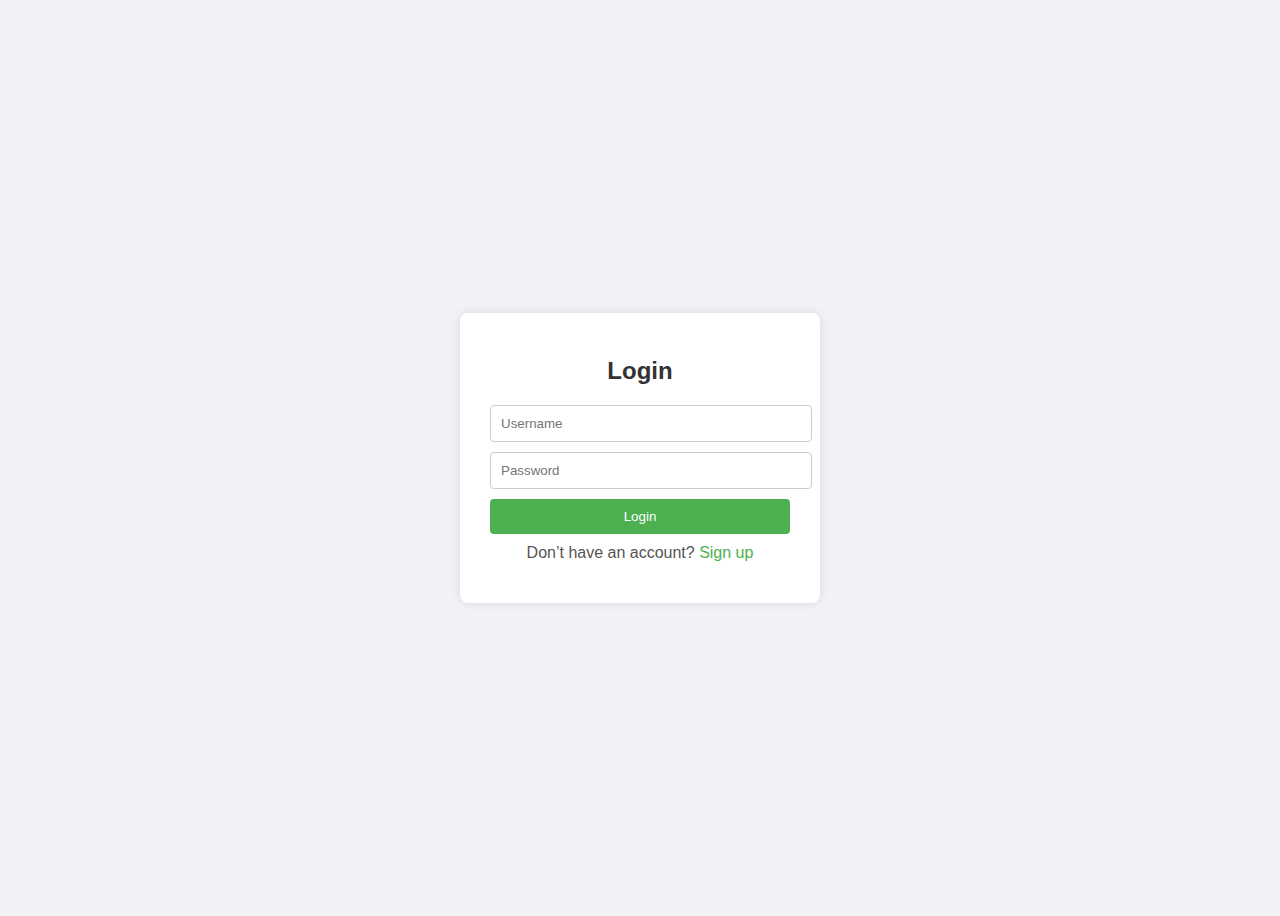
<file: index.html>
<!DOCTYPE html>
<html lang="en">
<head>
  <meta charset="UTF-8">
  <meta name="viewport" content="width=device-width, initial-scale=1.0">
  <title>Login</title>
  <link rel="stylesheet" href="style.css">
</head>
<body>
  <div class="container">
    <h2>Login</h2>
    <form id="loginForm">
      <input type="text" id="loginUsername" placeholder="Username" required>
      <input type="password" id="loginPassword" placeholder="Password" required>
      <button type="submit">Login</button>
      <p>Don’t have an account? <a href="signup.html">Sign up</a></p>
    </form>
    <p id="loginMessage"></p>
  </div>

  <script src="script.js"></script>
</body>
</html>
</file>
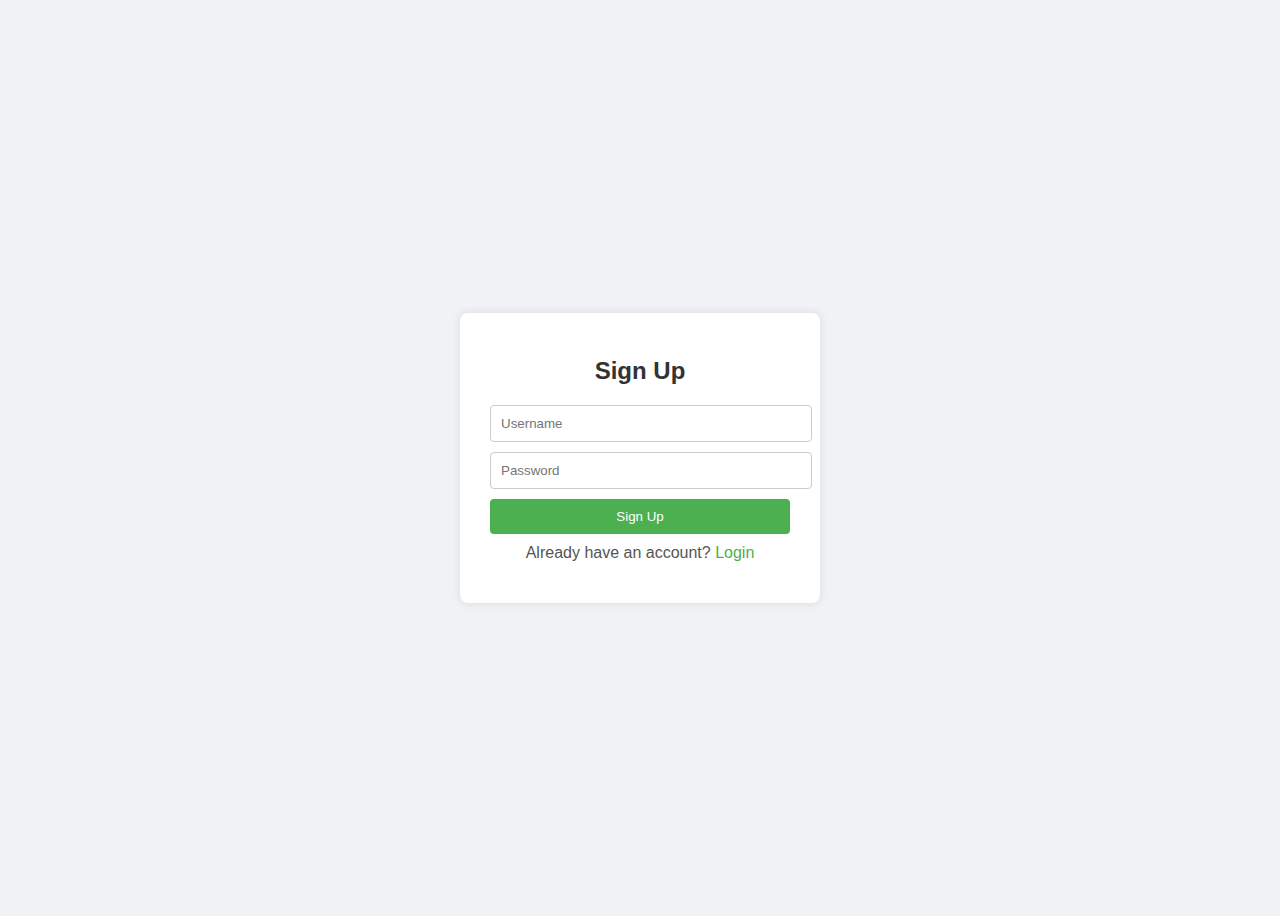
<file: signup.html>
<!DOCTYPE html>
<html lang="en">
<head>
  <meta charset="UTF-8">
  <meta name="viewport" content="width=device-width, initial-scale=1.0">
  <title>Sign Up</title>
  <link rel="stylesheet" href="style.css">
</head>
<body>
  <div class="container">
    <h2>Sign Up</h2>
    <form id="signupForm">
      <input type="text" id="signupUsername" placeholder="Username" required>
      <input type="password" id="signupPassword" placeholder="Password" required>
      <button type="submit">Sign Up</button>
      <p>Already have an account? <a href="index.html">Login</a></p>
    </form>
    <p id="signupMessage"></p>
  </div>

  <script src="script.js"></script>
</body>
</html>
</file>
<file: style.css>
body {
  font-family: Arial, sans-serif;
  background: #f0f2f5;
  display: flex;
  justify-content: center;
  align-items: center;
  height: 100vh;
}

.container {
  background: white;
  padding: 25px 30px;
  border-radius: 8px;
  box-shadow: 0 0 10px rgba(0,0,0,0.1);
  width: 300px;
  text-align: center;
}

h2 {
  margin-bottom: 20px;
  color: #333;
}

input {
  display: block;
  width: 100%;
  padding: 10px;
  margin: 10px 0;
  border-radius: 4px;
  border: 1px solid #ccc;
}

button {
  width: 100%;
  padding: 10px;
  background: #4CAF50;
  color: white;
  border: none;
  border-radius: 4px;
  cursor: pointer;
}

button:hover {
  background: #45a049;
}

a {
  color: #4CAF50;
  text-decoration: none;
}

p {
  margin-top: 10px;
  color: #555;
}
</file>
